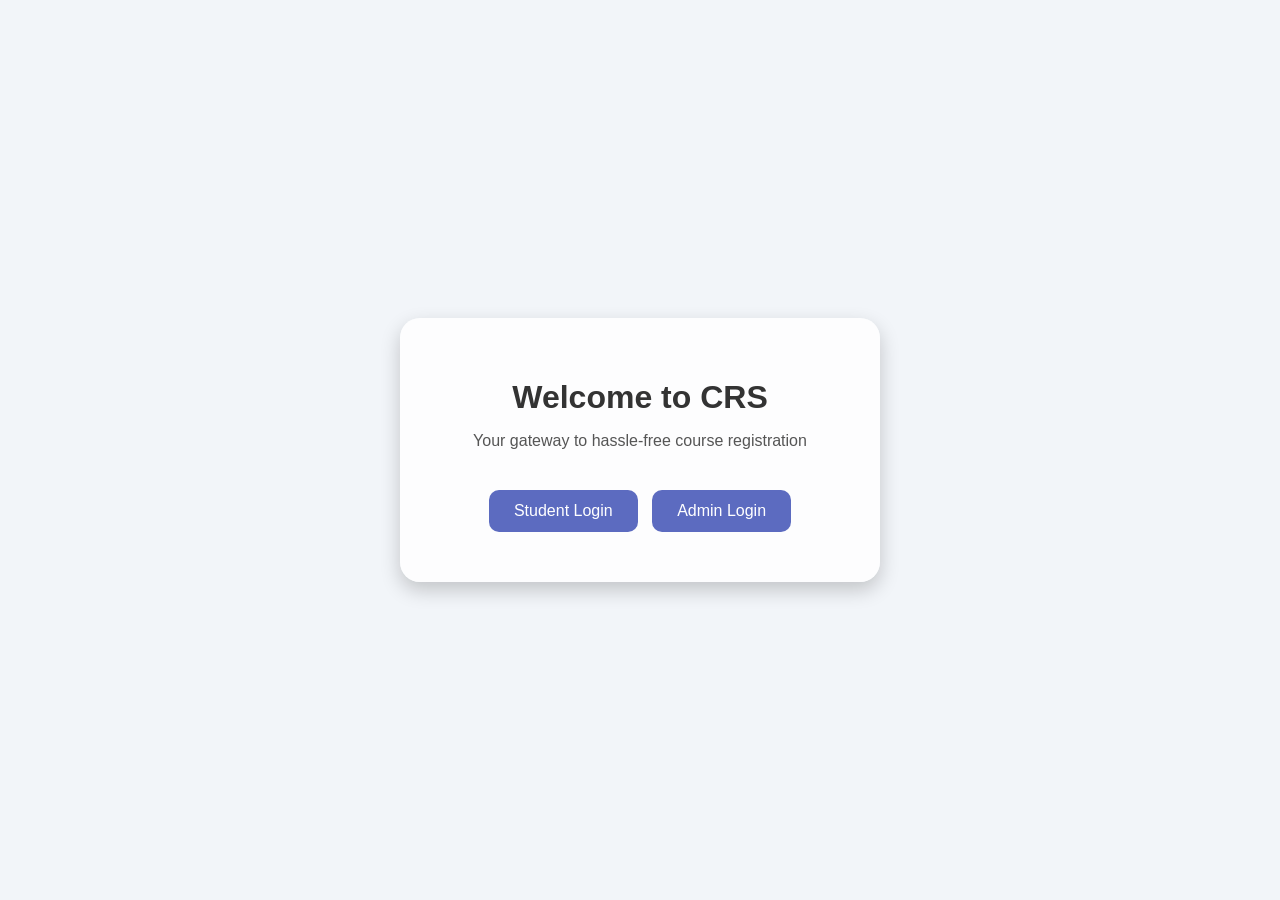
<file: index.html>
<!DOCTYPE html>
<html lang="en">
<head>
  <meta charset="UTF-8" />
  <meta name="viewport" content="width=device-width, initial-scale=1.0"/>
  <title>Course Registration System</title>
  <link rel="stylesheet" href="style.css" />
</head>
<body>
  <div class="container">
    <h1>Welcome to CRS</h1>
    <p>Your gateway to hassle-free course registration</p>
    <div class="buttons">
      <a href="student-login.html" class="btn">Student Login</a>
      <a href="admin-login.html" class="btn">Admin Login</a>
    </div>
  </div>
</body>
</html>
</file>
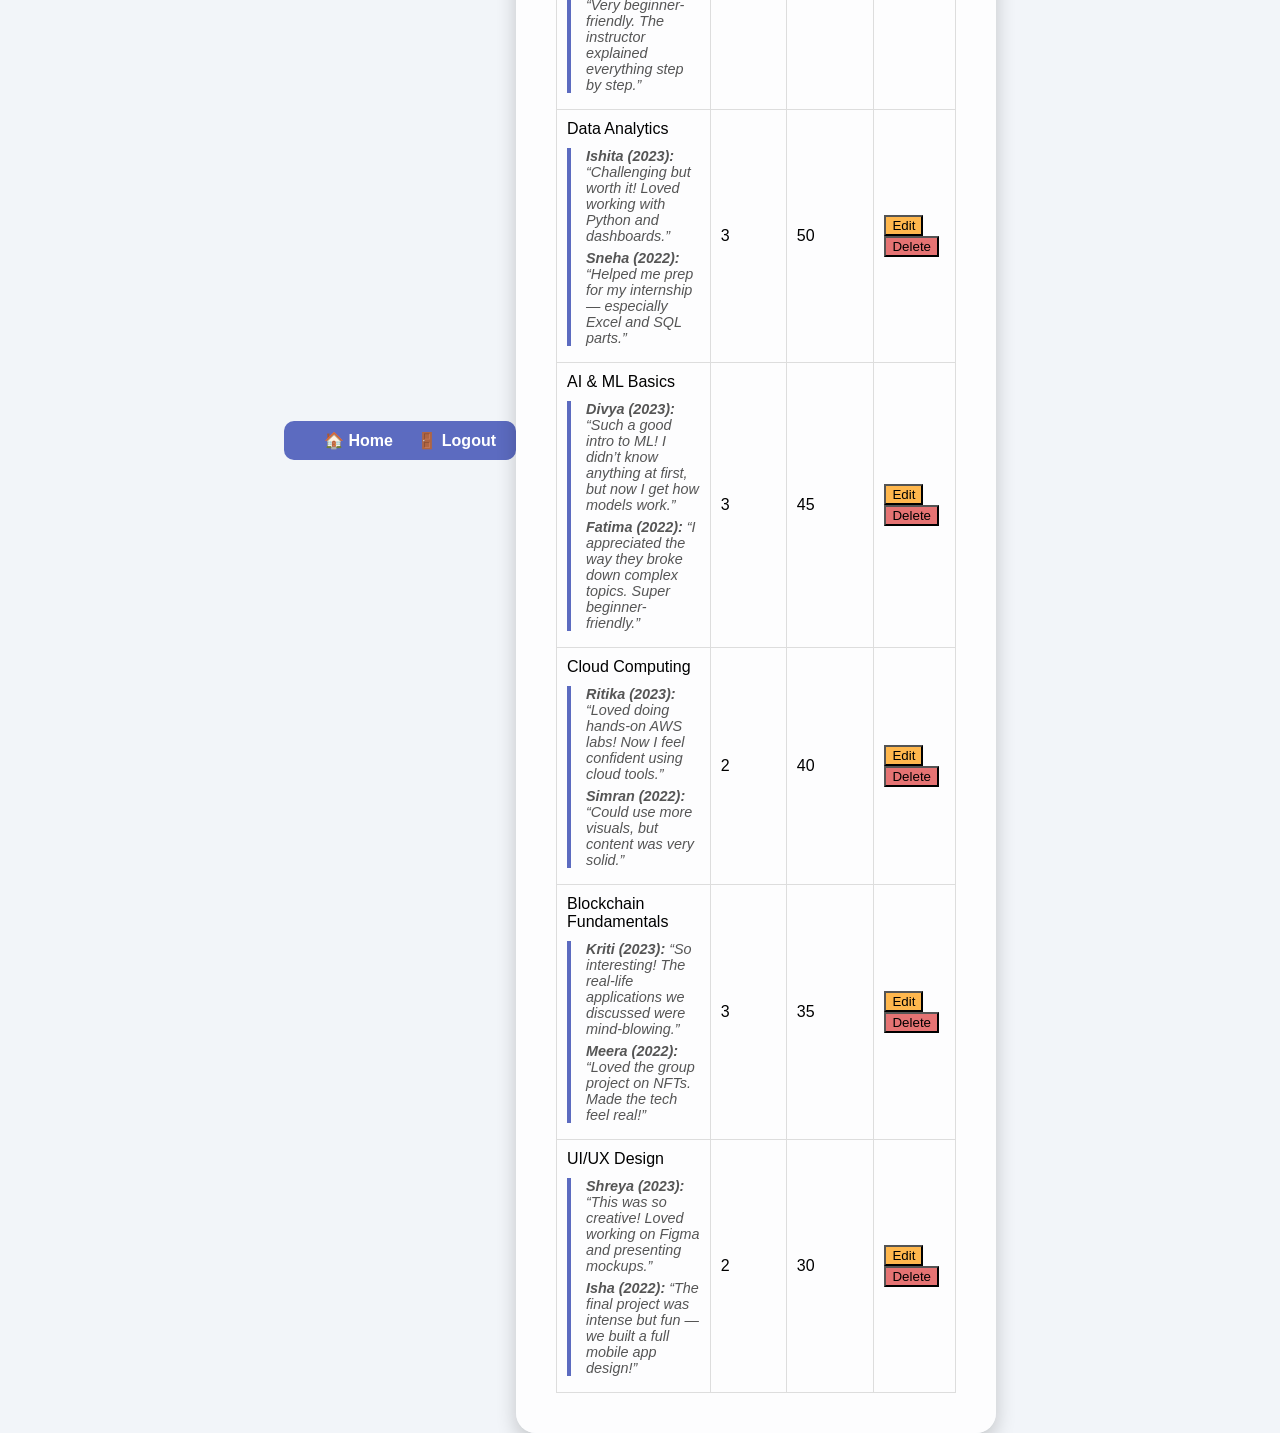
<file: admin-dashboard.html>
<!DOCTYPE html>
<html lang="en">
<head>
  <meta charset="UTF-8" />
  <meta name="viewport" content="width=device-width, initial-scale=1.0"/>
  <title>Admin Dashboard - CRS</title>
  <link rel="stylesheet" href="style.css" />
</head>
<body>
    <nav>
        <a href="index.html">🏠 Home</a>
        <a href="#" onclick="logout()">🚪 Logout</a>
      </nav>
      
  <div class="container">
    <h2>Welcome, Admin 👋</h2>

    <section>
      <h3>Overview</h3>
      <p><strong>Total Students:</strong> 340</p>
      <p><strong>Total Courses:</strong> 12</p>
    </section>

    <section>
      <h3>Manage Courses</h3>
      <table id="courseTable">
        <thead>
          <tr>
            <th>Course Name</th>
            <th>Credits</th>
            <th>Capacity</th>
            <th>Actions</th>
          </tr>
        </thead>
        <tbody>
            <tr>
              <td>
                Web Development
                <div class="reviews">
                  <p><strong>Ananya (2023):</strong> “Honestly, I loved this course! Building websites made me feel super confident. Wish it had more JS though!”</p>
                  <p><strong>Pooja (2022):</strong> “Very beginner-friendly. The instructor explained everything step by step.”</p>
                </div>
              </td>
              <td>4</td>
              <td>60</td>
              <td>
                <button class="btn edit-btn" onclick="editCourse(this)">Edit</button>
                <button class="btn delete-btn" onclick="deleteCourse(this)">Delete</button>
              </td>
            </tr>
          
            <tr>
              <td>
                Data Analytics
                <div class="reviews">
                  <p><strong>Ishita (2023):</strong> “Challenging but worth it! Loved working with Python and dashboards.”</p>
                  <p><strong>Sneha (2022):</strong> “Helped me prep for my internship — especially Excel and SQL parts.”</p>
                </div>
              </td>
              <td>3</td>
              <td>50</td>
              <td>
                <button class="btn edit-btn" onclick="editCourse(this)">Edit</button>
                <button class="btn delete-btn" onclick="deleteCourse(this)">Delete</button>
              </td>
            </tr>
          
            <tr>
              <td>
                AI & ML Basics
                <div class="reviews">
                  <p><strong>Divya (2023):</strong> “Such a good intro to ML! I didn’t know anything at first, but now I get how models work.”</p>
                  <p><strong>Fatima (2022):</strong> “I appreciated the way they broke down complex topics. Super beginner-friendly.”</p>
                </div>
              </td>
              <td>3</td>
              <td>45</td>
              <td>
                <button class="btn edit-btn" onclick="editCourse(this)">Edit</button>
                <button class="btn delete-btn" onclick="deleteCourse(this)">Delete</button>
              </td>
            </tr>
          
            <tr>
              <td>
                Cloud Computing
                <div class="reviews">
                  <p><strong>Ritika (2023):</strong> “Loved doing hands-on AWS labs! Now I feel confident using cloud tools.”</p>
                  <p><strong>Simran (2022):</strong> “Could use more visuals, but content was very solid.”</p>
                </div>
              </td>
              <td>2</td>
              <td>40</td>
              <td>
                <button class="btn edit-btn" onclick="editCourse(this)">Edit</button>
                <button class="btn delete-btn" onclick="deleteCourse(this)">Delete</button>
              </td>
            </tr>
          
            <tr>
              <td>
                Blockchain Fundamentals
                <div class="reviews">
                  <p><strong>Kriti (2023):</strong> “So interesting! The real-life applications we discussed were mind-blowing.”</p>
                  <p><strong>Meera (2022):</strong> “Loved the group project on NFTs. Made the tech feel real!”</p>
                </div>
              </td>
              <td>3</td>
              <td>35</td>
              <td>
                <button class="btn edit-btn" onclick="editCourse(this)">Edit</button>
                <button class="btn delete-btn" onclick="deleteCourse(this)">Delete</button>
              </td>
            </tr>
          
            <tr>
              <td>
                UI/UX Design
                <div class="reviews">
                  <p><strong>Shreya (2023):</strong> “This was so creative! Loved working on Figma and presenting mockups.”</p>
                  <p><strong>Isha (2022):</strong> “The final project was intense but fun — we built a full mobile app design!”</p>
                </div>
              </td>
              <td>2</td>
              <td>30</td>
              <td>
                <button class="btn edit-btn" onclick="editCourse(this)">Edit</button>
                <button class="btn delete-btn" onclick="deleteCourse(this)">Delete</button>
              </td>
            </tr>
          </tbody>          
      </table>
    </section>
  </div>

  <!-- Edit Modal -->
  <div id="editCourseModal" class="modal">
    <div class="modal-content">
      <h3>Edit Course</h3>
      <form>
        <input type="text" id="editName" placeholder="Course Name" required />
        <input type="number" id="editCredits" placeholder="Credits" required />
        <input type="number" id="editCapacity" placeholder="Capacity" required />
        <button type="submit" class="btn">Save</button>
        <button type="button" class="btn cancel-btn" onclick="closeEditForm()">Cancel</button>
      </form>
    </div>
  </div>

  <script>
    let selectedRow = null;

    function editCourse(button) {
      selectedRow = button.closest("tr");
      const cells = selectedRow.getElementsByTagName("td");
      const courseName = cells[0].childNodes[0].textContent.trim();

      document.getElementById("editName").value = courseName;
      document.getElementById("editCredits").value = cells[1].innerText;
      document.getElementById("editCapacity").value = cells[2].innerText;

      document.getElementById("editCourseModal").style.display = "block";
    }

    function closeEditForm() {
      document.getElementById("editCourseModal").style.display = "none";
    }

    document.querySelector("#editCourseModal form").addEventListener("submit", function(event) {
      event.preventDefault();

      const name = document.getElementById("editName").value;
      const credits = document.getElementById("editCredits").value;
      const capacity = document.getElementById("editCapacity").value;

      if (selectedRow) {
        const cells = selectedRow.getElementsByTagName("td");
        cells[0].childNodes[0].textContent = name + " ";
        cells[1].innerText = credits;
        cells[2].innerText = capacity;
      }

      closeEditForm();
    });

    function deleteCourse(button) {
      const row = button.closest("tr");
      row.remove();
    }

    window.onclick = function(event) {
      const modal = document.getElementById("editCourseModal");
      if (event.target === modal) {
        modal.style.display = "none";
      }
    }
  </script>
  <script>
    function logout() {
      window.location.href = "index.html";
    }
  </script>
  
</body>
</html>
</file>
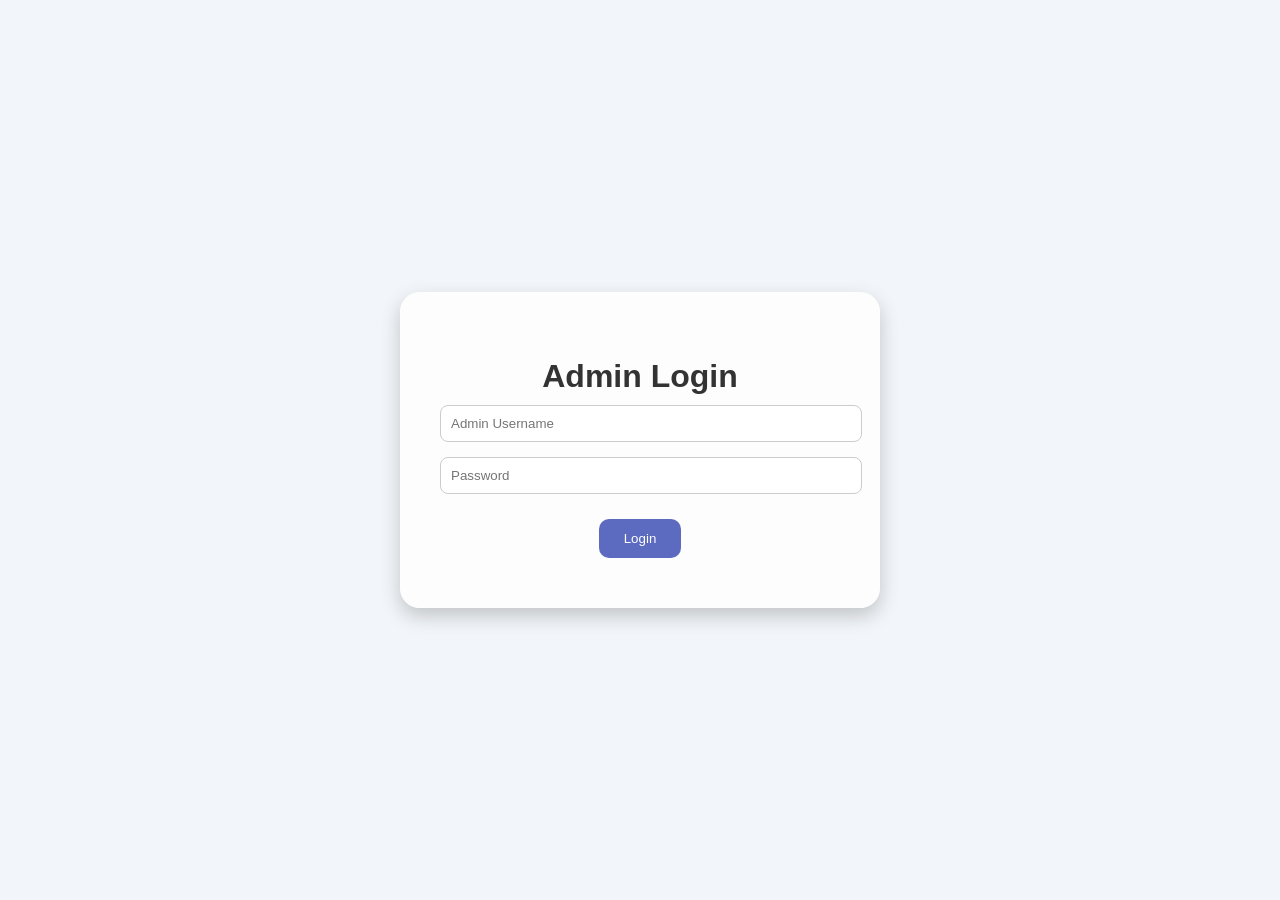
<file: admin-login.html>
<!DOCTYPE html>
<html lang="en">
<head>
  <meta charset="UTF-8" />
  <title>Admin Login</title>
  <link rel="stylesheet" href="style.css" />
</head>
<body>
  <div class="container">
    <h2>Admin Login</h2>
    <form onsubmit="return redirectAdmin()">
      <input type="text" placeholder="Admin Username" required />
      <input type="password" placeholder="Password" required />
      <button type="submit" class="btn">Login</button>
    </form>
  </div>

  <script>
    function redirectAdmin() {
      window.location.href = "admin-dashboard.html";
      return false;
    }
  </script>
</body>
</html>
</file>
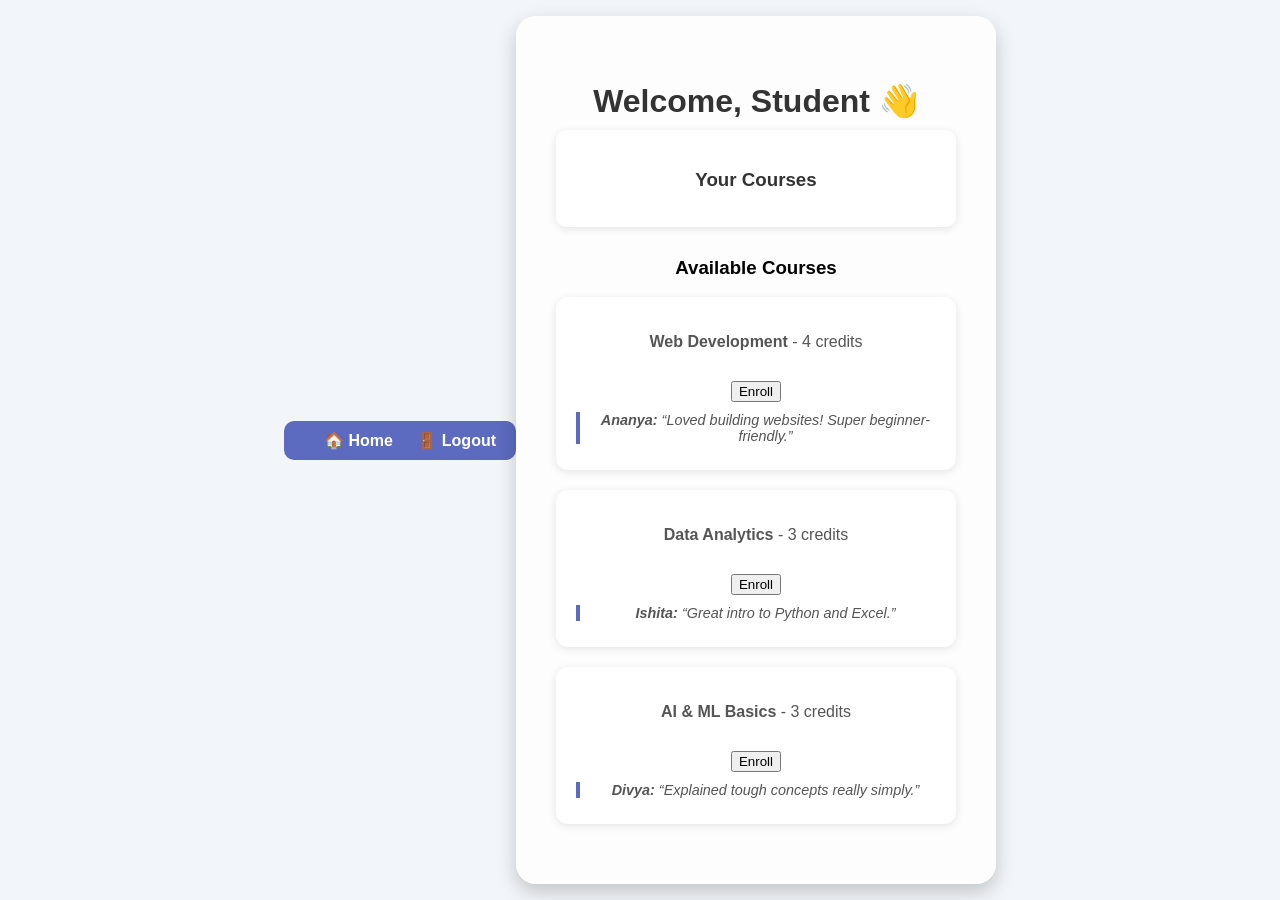
<file: student-dashboard.html>
<!DOCTYPE html>
<html lang="en">
<head>
  <meta charset="UTF-8" />
  <meta name="viewport" content="width=device-width, initial-scale=1.0"/>
  <title>Student Dashboard - CRS</title>
  <link rel="stylesheet" href="style.css" />
</head>
<body>
    <nav>
        <a href="index.html">🏠 Home</a>
        <a href="#" onclick="logout()">🚪 Logout</a>
      </nav>
      
  <div class="container">
    <h2>Welcome, Student 👋</h2>

    <!-- YOUR COURSES SECTION -->
    <section id="yourCoursesSection">
      <h3>Your Courses</h3>
      <ul id="yourCoursesList">
        <!-- Enrolled courses will appear here -->
      </ul>
    </section>

    <!-- AVAILABLE COURSES SECTION -->
    <section>
      <h3>Available Courses</h3>

      <div class="course">
        <p><strong>Web Development</strong> - 4 credits</p>
        <button class="enroll-btn">Enroll</button>
        <div class="reviews">
          <p><strong>Ananya:</strong> “Loved building websites! Super beginner-friendly.”</p>
        </div>
      </div>

      <div class="course">
        <p><strong>Data Analytics</strong> - 3 credits</p>
        <button class="enroll-btn">Enroll</button>
        <div class="reviews">
          <p><strong>Ishita:</strong> “Great intro to Python and Excel.”</p>
        </div>
      </div>

      <div class="course">
        <p><strong>AI & ML Basics</strong> - 3 credits</p>
        <button class="enroll-btn">Enroll</button>
        <div class="reviews">
          <p><strong>Divya:</strong> “Explained tough concepts really simply.”</p>
        </div>
      </div>
    </section>
  </div>

  <!-- SCRIPT TO HANDLE ENROLLMENT -->
  <script>
    const enrollButtons = document.querySelectorAll(".enroll-btn");
    const yourCoursesList = document.getElementById("yourCoursesList");
    const yourCoursesSection = document.getElementById("yourCoursesSection");

    enrollButtons.forEach(button => {
      button.addEventListener("click", () => {
        const courseName = button.parentElement.querySelector("strong")?.innerText || "Course";

        // Add to Your Courses
        const li = document.createElement("li");
        li.innerText = courseName;
        yourCoursesList.appendChild(li);

        // Update Button
        button.textContent = "Enrolled ✅";
        button.disabled = true;
        button.style.backgroundColor = "#4caf50";

        // Show the Your Courses section
        yourCoursesSection.style.display = "block";
      });
    });

    // Hide initially if no courses
    if (!yourCoursesList.hasChildNodes()) {
      yourCoursesSection.style.display = "none";
    }
  </script>
  <script>
    function logout() {
      window.location.href = "index.html";
    }
  </script>
  
</body>
</html>
</file>
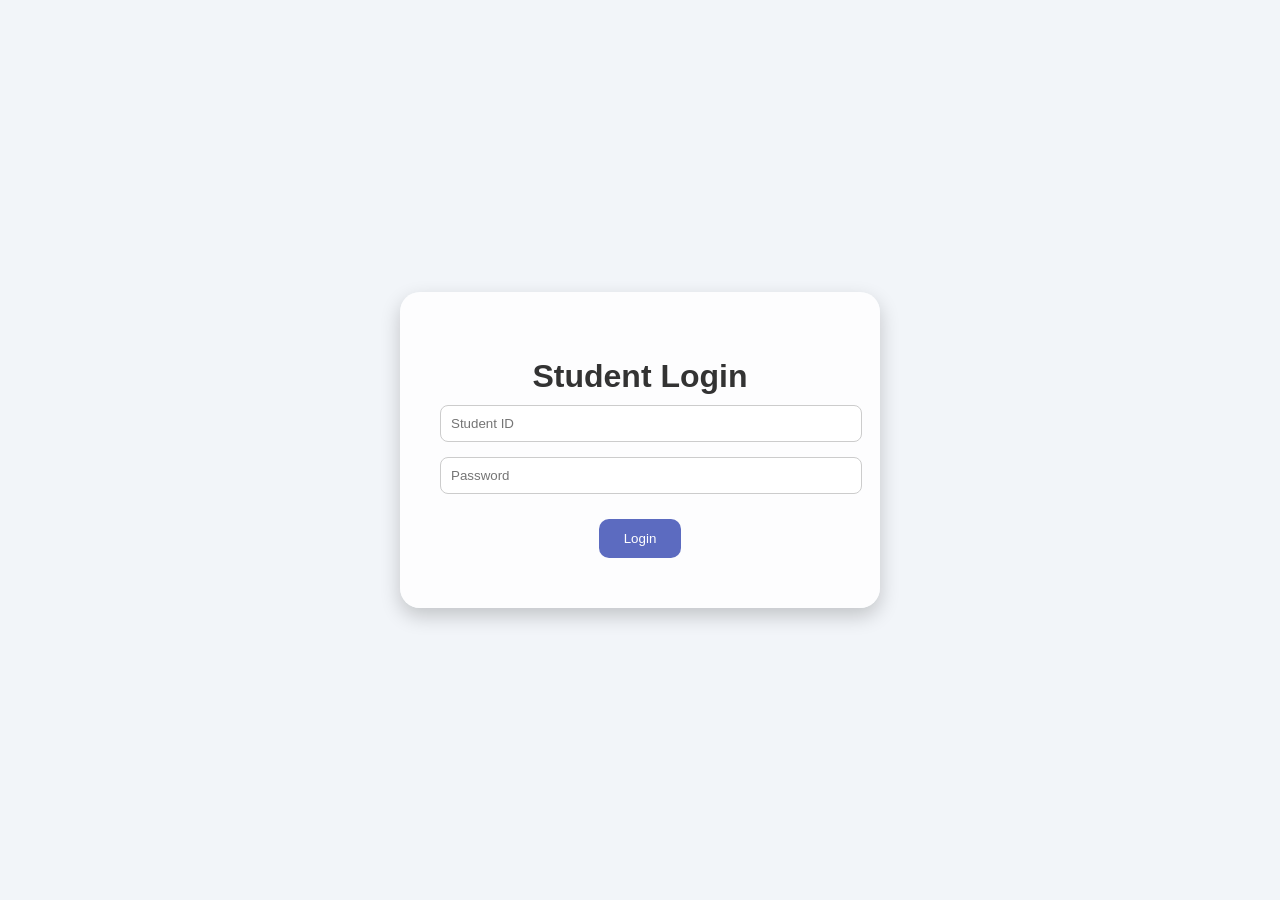
<file: student-login.html>
<!DOCTYPE html>
<html lang="en">
<head>
  <meta charset="UTF-8" />
  <meta name="viewport" content="width=device-width, initial-scale=1.0"/>
  <title>Student Login - CRS</title>
  <link rel="stylesheet" href="style.css" />
</head>
<body>
  <div class="container">
    <h2>Student Login</h2>
    <form id="loginForm">
      <input type="text" placeholder="Student ID" required />
      <input type="password" placeholder="Password" required />
      <button type="submit" class="btn">Login</button>
    </form>
  </div>

  <script>
    document.getElementById("loginForm").addEventListener("submit", function(e) {
      e.preventDefault(); // Stop default form submission
      console.log("Login clicked"); // Check if JS is working
      window.location.href = "student-dashboard.html"; // Redirect
    });
  </script>
</body>
</html>
</file>
<file: style.css>
body {
    margin: 0;
    padding: 0;
    font-family: 'Segoe UI', Tahoma, Geneva, Verdana, sans-serif;
    background-color: #f2f5f9; /* light, soft background */
    display: flex;
    justify-content: center;
    align-items: center;
    height: 100vh;
  }
  
  .container {
    background: rgba(255, 255, 255, 0.85);
    padding: 40px;
    border-radius: 20px;
    text-align: center;
    box-shadow: 0 8px 20px rgba(0, 0, 0, 0.2);
    max-width: 400px;
    width: 90%;
  }
  
  h1, h2 {
    margin-bottom: 10px;
    font-size: 2em;
    color: #333;
  }
  
  p {
    margin-bottom: 30px;
    color: #555;
  }
  
  input {
    display: block;
    width: 100%;
    padding: 10px;
    margin-bottom: 15px;
    border-radius: 8px;
    border: 1px solid #ccc;
  }
  
  .buttons .btn,
  form .btn {
    display: inline-block;
    padding: 12px 25px;
    margin: 10px 5px;
    background-color: #5c6bc0;
    color: white;
    border: none;
    border-radius: 10px;
    text-decoration: none;
    transition: 0.3s ease;
    cursor: pointer;
  }
  
  .btn:hover {
    background-color: #3949ab;
  }
  .course {
    background-color: #ffffff;
    padding: 20px;
    margin-bottom: 20px;
    border-radius: 12px;
    box-shadow: 0 2px 8px rgba(0,0,0,0.1);
  }
  
  .reviews {
    margin-top: 10px;
    padding-left: 15px;
    border-left: 4px solid #5c6bc0;
  }
  
  .reviews p {
    font-style: italic;
    font-size: 0.9em;
    margin: 6px 0;
  }
  .modal {
    display: none;
    position: fixed;
    z-index: 10;
    left: 0;
    top: 0;
    width: 100%;
    height: 100%;
    overflow: auto;
    background-color: rgba(0,0,0,0.4);
  }
  
  .modal-content {
    background-color: #fff;
    margin: 10% auto;
    padding: 30px;
    border-radius: 15px;
    width: 80%;
    max-width: 400px;
    box-shadow: 0 5px 15px rgba(0,0,0,0.3);
  }
  
  .modal-content input {
    display: block;
    width: 100%;
    padding: 10px;
    margin-bottom: 15px;
    border-radius: 8px;
    border: 1px solid #ccc;
  }
  
  .cancel-btn {
    background-color: #ccc;
    margin-left: 10px;
  }
  
  .cancel-btn:hover {
    background-color: #999;
  }
  /* === Admin Course Table Styles === */
table {
    width: 100%;
    border-collapse: collapse;
    margin-top: 20px;
  }
  
  th, td {
    padding: 10px;
    border: 1px solid #ddd;
    text-align: left;
  }
  
  .edit-btn {
    background-color: #ffb74d;
    margin-right: 5px;
  }
  
  .edit-btn:hover {
    background-color: #fb8c00;
  }
  
  .delete-btn {
    background-color: #e57373;
  }
  
  .delete-btn:hover {
    background-color: #c62828;
  }
  #yourCoursesSection {
    background-color: #ffffff;
    padding: 20px;
    border-radius: 10px;
    margin-bottom: 30px;
    box-shadow: 0 2px 8px rgba(0,0,0,0.1);
  }
  
  #yourCoursesSection {
    background-color: #ffffff;
    padding: 20px;
    border-radius: 10px;
    margin-bottom: 30px;
    box-shadow: 0 2px 8px rgba(0,0,0,0.1);
  }
  
  #yourCoursesSection h3 {
    color: #333;
    margin-bottom: 10px;
  }
  
  #yourCoursesList {
    padding-left: 20px;
  }
  
  #yourCoursesList li {
    margin-bottom: 6px;
    font-weight: 500;
    color: #444;
  }
  /* Navbar styles */
nav {
    background-color: #5c6bc0;
    padding: 10px 20px;
    text-align: right;
    border-radius: 10px;
    margin-bottom: 20px;
  }
  
  nav a {
    color: white;
    margin-left: 20px;
    text-decoration: none;
    font-weight: bold;
  }
</file>
